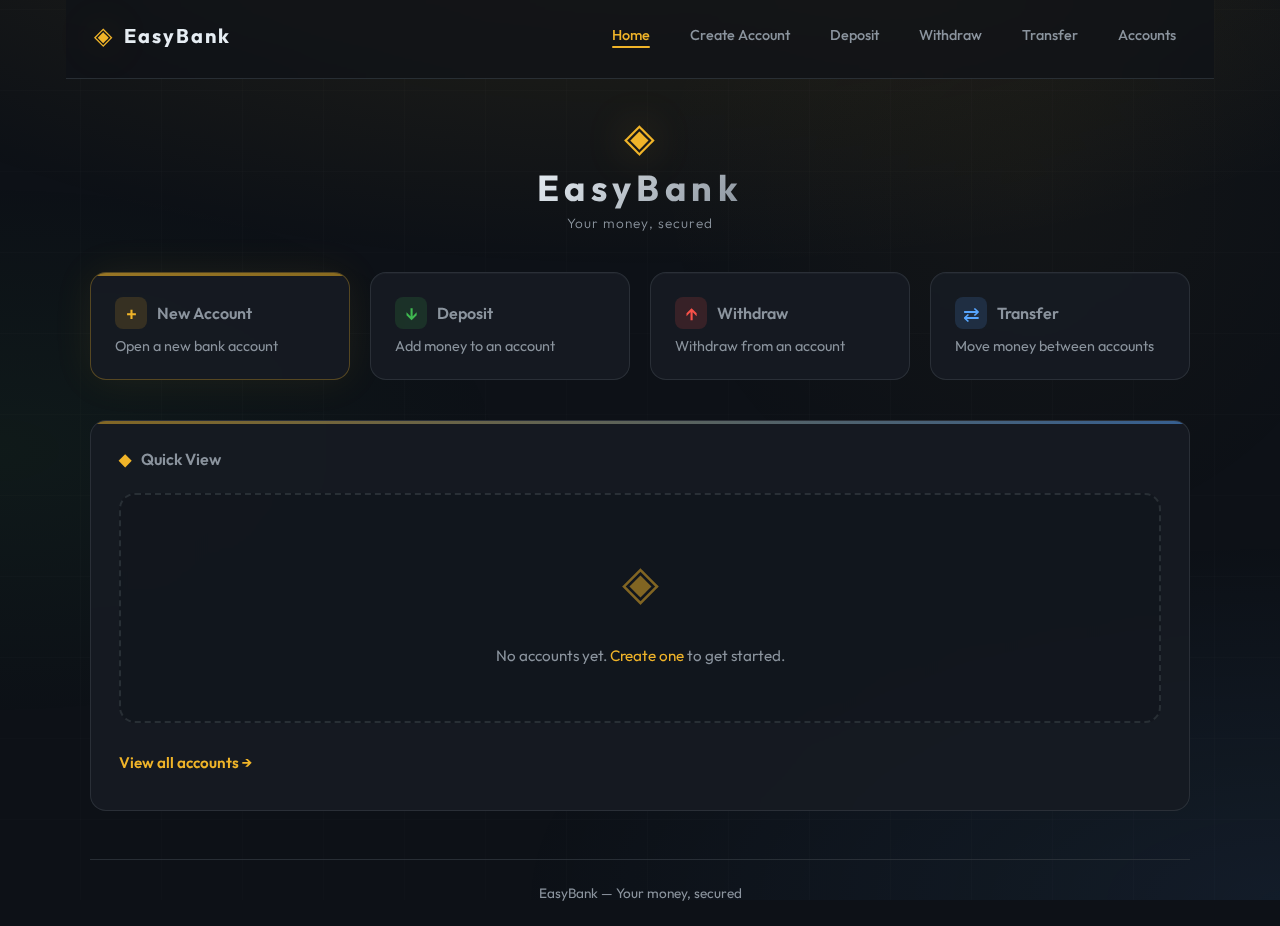
<file: index.html>
<!DOCTYPE html>
<html lang="en">
<head>
    <meta charset="UTF-8">
    <meta name="viewport" content="width=device-width, initial-scale=1.0">
    <title>EasyBank — Online Bank</title>
    <link rel="preconnect" href="https://fonts.googleapis.com">
    <link rel="preconnect" href="https://fonts.gstatic.com" crossorigin>
    <link href="https://fonts.googleapis.com/css2?family=Outfit:wght@300;400;500;600;700&family=JetBrains+Mono:wght@400;500&display=swap" rel="stylesheet">
    <link rel="stylesheet" href="style.css">
</head>
<body>

<div class="app-bg"></div>

<main class="app">
    <nav class="nav">
        <a href="index.html" class="logo-link">
            <span class="logo-icon">◈</span>
            <span class="logo-text">EasyBank</span>
        </a>
        <div class="nav-links">
            <a href="index.html" class="nav-link active">Home</a>
            <a href="create.html" class="nav-link">Create Account</a>
            <a href="deposit.html" class="nav-link">Deposit</a>
            <a href="withdraw.html" class="nav-link">Withdraw</a>
            <a href="transfer.html" class="nav-link">Transfer</a>
            <a href="accounts.html" class="nav-link">Accounts</a>
        </div>
    </nav>

    <header class="header">
        <div class="logo">
            <span class="logo-icon">◈</span>
            <h1>EasyBank</h1>
            <span class="tagline">Your money, secured</span>
        </div>
    </header>

    <div class="actions-grid home-grid">
        <a href="create.html" class="card card-accent card-link">
            <h2><span class="icon">+</span> New Account</h2>
            <p class="card-desc">Open a new bank account</p>
        </a>
        <a href="deposit.html" class="card card-link">
            <h2><span class="icon">↓</span> Deposit</h2>
            <p class="card-desc">Add money to an account</p>
        </a>
        <a href="withdraw.html" class="card card-link">
            <h2><span class="icon">↑</span> Withdraw</h2>
            <p class="card-desc">Withdraw from an account</p>
        </a>
        <a href="transfer.html" class="card card-link">
            <h2><span class="icon">⇄</span> Transfer</h2>
            <p class="card-desc">Move money between accounts</p>
        </a>
    </div>

    <section class="accounts-section home-accounts">
        <h2 class="accounts-title"><span class="icon">◆</span> Quick View</h2>
        <div id="accounts" class="accounts-grid"></div>
        <p id="empty-state" class="empty-state"><span class="empty-icon">◈</span><br>No accounts yet. <a href="create.html">Create one</a> to get started.</p>
        <a href="accounts.html" class="view-all-link">View all accounts →</a>
    </section>

    <div id="msg" class="toast"></div>

    <footer class="footer">EasyBank — Your money, secured</footer>
</main>

<script src="script.js"></script>
<script>
    if (document.getElementById('accounts')) displayAccounts();
</script>
</body>
</html>
</file>
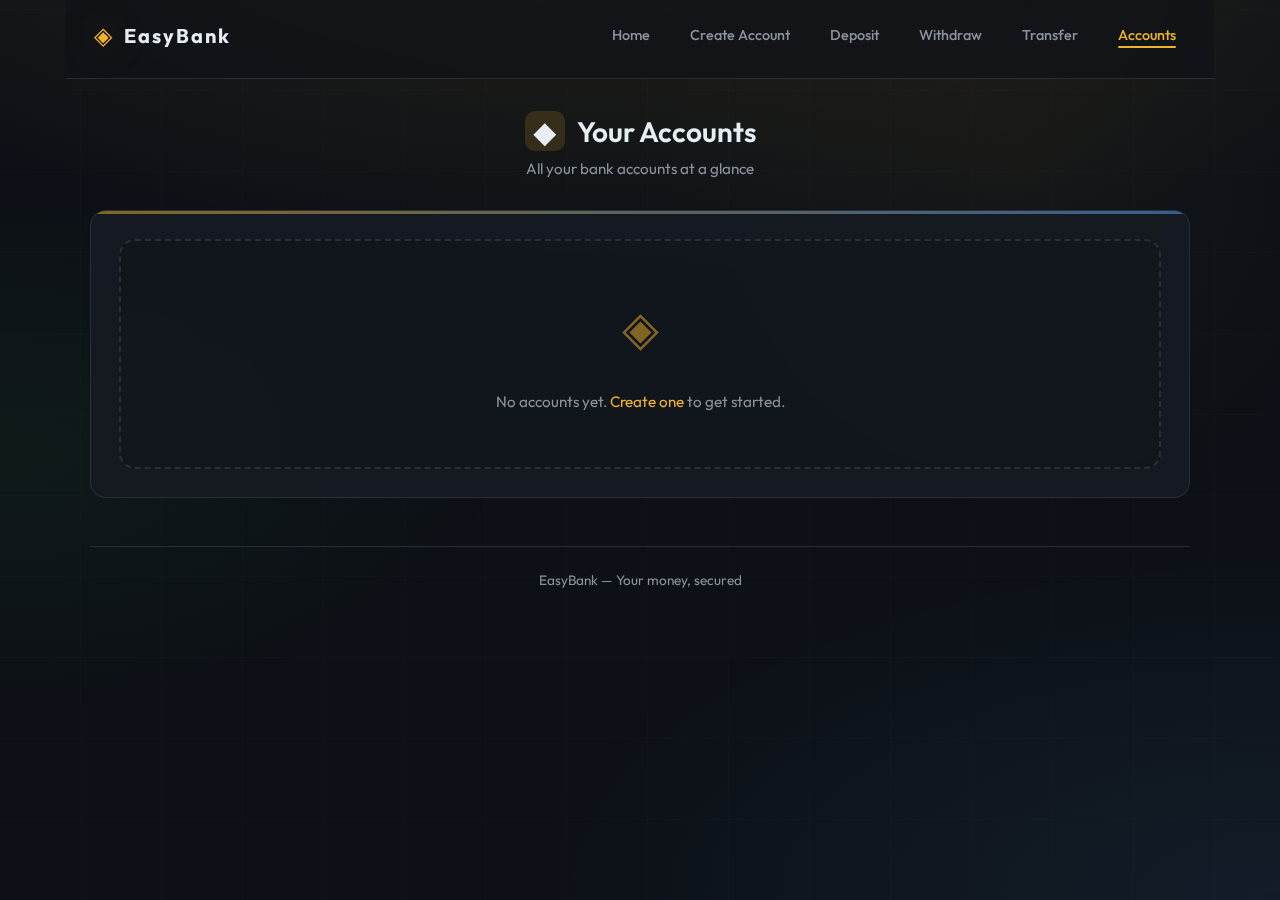
<file: accounts.html>
<!DOCTYPE html>
<html lang="en">
<head>
    <meta charset="UTF-8">
    <meta name="viewport" content="width=device-width, initial-scale=1.0">
    <title>Accounts — EasyBank</title>
    <link rel="preconnect" href="https://fonts.googleapis.com">
    <link rel="preconnect" href="https://fonts.gstatic.com" crossorigin>
    <link href="https://fonts.googleapis.com/css2?family=Outfit:wght@300;400;500;600;700&family=JetBrains+Mono:wght@400;500&display=swap" rel="stylesheet">
    <link rel="stylesheet" href="style.css">
</head>
<body>

<div class="app-bg"></div>

<main class="app">
    <nav class="nav">
        <a href="index.html" class="logo-link">
            <span class="logo-icon">◈</span>
            <span class="logo-text">EasyBank</span>
        </a>
        <div class="nav-links">
            <a href="index.html" class="nav-link">Home</a>
            <a href="create.html" class="nav-link">Create Account</a>
            <a href="deposit.html" class="nav-link">Deposit</a>
            <a href="withdraw.html" class="nav-link">Withdraw</a>
            <a href="transfer.html" class="nav-link">Transfer</a>
            <a href="accounts.html" class="nav-link active">Accounts</a>
        </div>
    </nav>

    <div class="page-content">
        <header class="page-header">
            <h1><span class="icon">◆</span> Your Accounts</h1>
            <p class="page-desc">All your bank accounts at a glance</p>
        </header>

        <section class="accounts-section">
            <div id="accounts" class="accounts-grid"></div>
            <p id="empty-state" class="empty-state"><span class="empty-icon">◈</span><br>No accounts yet. <a href="create.html">Create one</a> to get started.</p>
        </section>
    </div>

    <div id="msg" class="toast"></div>

    <footer class="footer">EasyBank — Your money, secured</footer>
</main>

<script src="script.js"></script>
<script>
    displayAccounts();
</script>
</body>
</html>
</file>
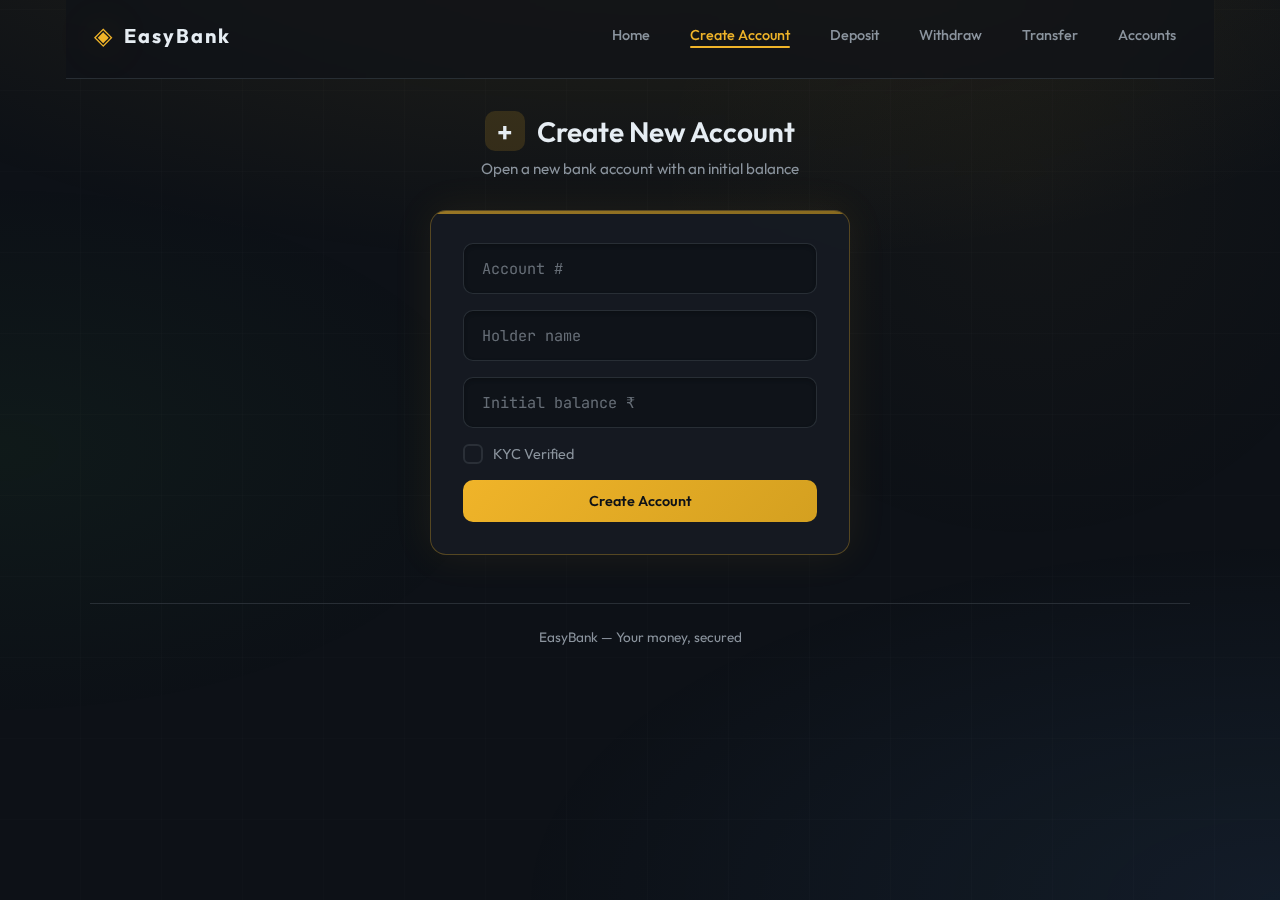
<file: create.html>
<!DOCTYPE html>
<html lang="en">
<head>
    <meta charset="UTF-8">
    <meta name="viewport" content="width=device-width, initial-scale=1.0">
    <title>Create Account — EasyBank</title>
    <link rel="preconnect" href="https://fonts.googleapis.com">
    <link rel="preconnect" href="https://fonts.gstatic.com" crossorigin>
    <link href="https://fonts.googleapis.com/css2?family=Outfit:wght@300;400;500;600;700&family=JetBrains+Mono:wght@400;500&display=swap" rel="stylesheet">
    <link rel="stylesheet" href="style.css">
</head>
<body>

<div class="app-bg"></div>

<main class="app">
    <nav class="nav">
        <a href="index.html" class="logo-link">
            <span class="logo-icon">◈</span>
            <span class="logo-text">EasyBank</span>
        </a>
        <div class="nav-links">
            <a href="index.html" class="nav-link">Home</a>
            <a href="create.html" class="nav-link active">Create Account</a>
            <a href="deposit.html" class="nav-link">Deposit</a>
            <a href="withdraw.html" class="nav-link">Withdraw</a>
            <a href="transfer.html" class="nav-link">Transfer</a>
            <a href="accounts.html" class="nav-link">Accounts</a>
        </div>
    </nav>

    <div class="page-content">
        <header class="page-header">
            <h1><span class="icon">+</span> Create New Account</h1>
            <p class="page-desc">Open a new bank account with an initial balance</p>
        </header>

        <section class="card card-accent form-card">
            <div class="form-group">
                <input type="number" id="accNo" placeholder="Account #">
                <input type="text" id="name" placeholder="Holder name">
                <input type="number" id="balance" placeholder="Initial balance ₹">
                <label class="checkbox-wrap">
                    <input type="checkbox" id="kyc">
                    <span class="checkmark"></span>
                    KYC Verified
                </label>
                <button class="btn btn-primary" onclick="createAccount()">Create Account</button>
            </div>
        </section>
    </div>

    <div id="msg" class="toast"></div>

    <footer class="footer">EasyBank — Your money, secured</footer>
</main>

<script src="script.js"></script>
</body>
</html>
</file>
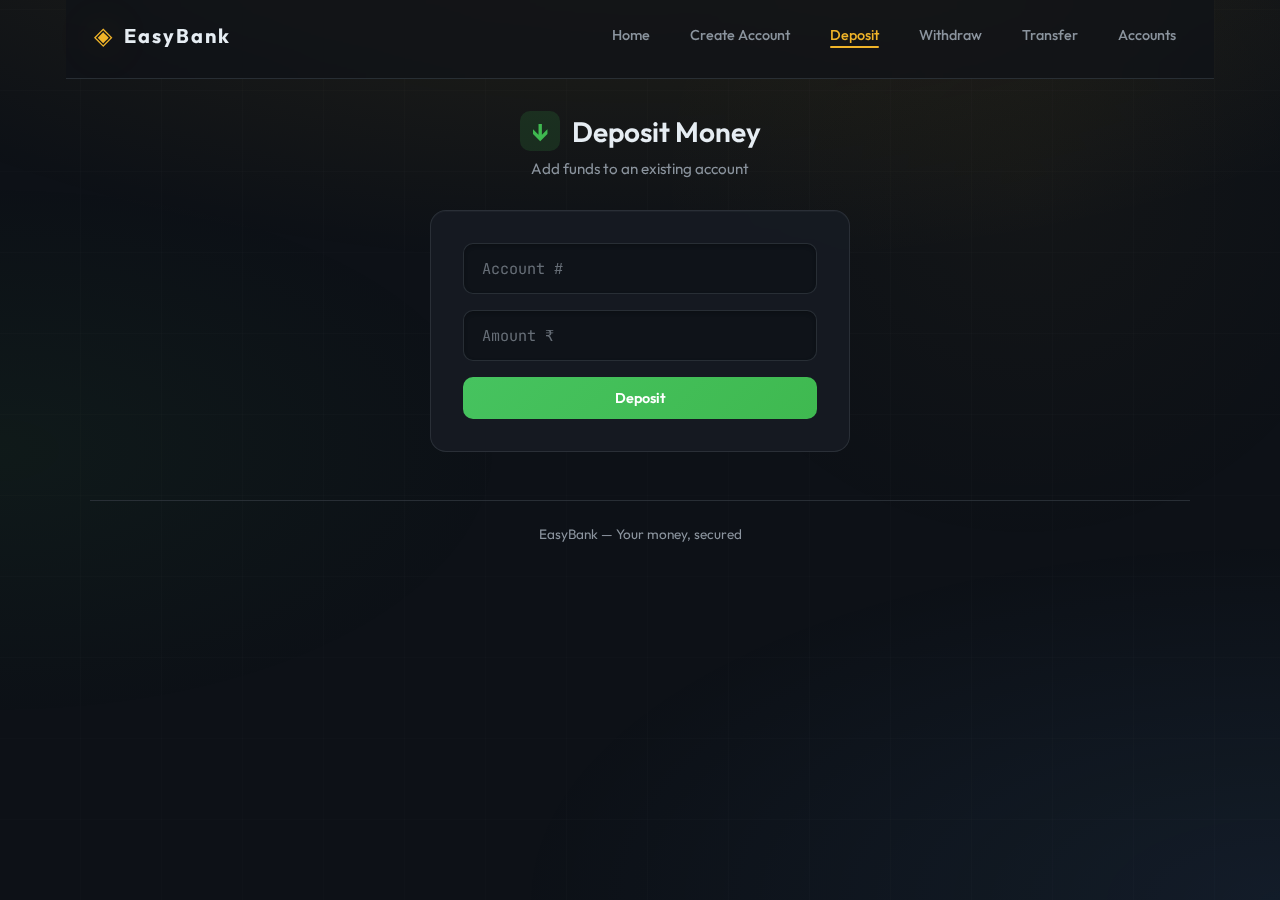
<file: deposit.html>
<!DOCTYPE html>
<html lang="en">
<head>
    <meta charset="UTF-8">
    <meta name="viewport" content="width=device-width, initial-scale=1.0">
    <title>Deposit — EasyBank</title>
    <link rel="preconnect" href="https://fonts.googleapis.com">
    <link rel="preconnect" href="https://fonts.gstatic.com" crossorigin>
    <link href="https://fonts.googleapis.com/css2?family=Outfit:wght@300;400;500;600;700&family=JetBrains+Mono:wght@400;500&display=swap" rel="stylesheet">
    <link rel="stylesheet" href="style.css">
</head>
<body>

<div class="app-bg"></div>

<main class="app">
    <nav class="nav">
        <a href="index.html" class="logo-link">
            <span class="logo-icon">◈</span>
            <span class="logo-text">EasyBank</span>
        </a>
        <div class="nav-links">
            <a href="index.html" class="nav-link">Home</a>
            <a href="create.html" class="nav-link">Create Account</a>
            <a href="deposit.html" class="nav-link active">Deposit</a>
            <a href="withdraw.html" class="nav-link">Withdraw</a>
            <a href="transfer.html" class="nav-link">Transfer</a>
            <a href="accounts.html" class="nav-link">Accounts</a>
        </div>
    </nav>

    <div class="page-content">
        <header class="page-header">
            <h1><span class="icon icon-deposit">↓</span> Deposit Money</h1>
            <p class="page-desc">Add funds to an existing account</p>
        </header>

        <section class="card form-card">
            <div class="form-group">
                <input type="number" id="depAcc" placeholder="Account #">
                <input type="number" id="depAmt" placeholder="Amount ₹">
                <button class="btn btn-deposit" onclick="deposit()">Deposit</button>
            </div>
        </section>
    </div>

    <div id="msg" class="toast"></div>

    <footer class="footer">EasyBank — Your money, secured</footer>
</main>

<script src="script.js"></script>
</body>
</html>
</file>
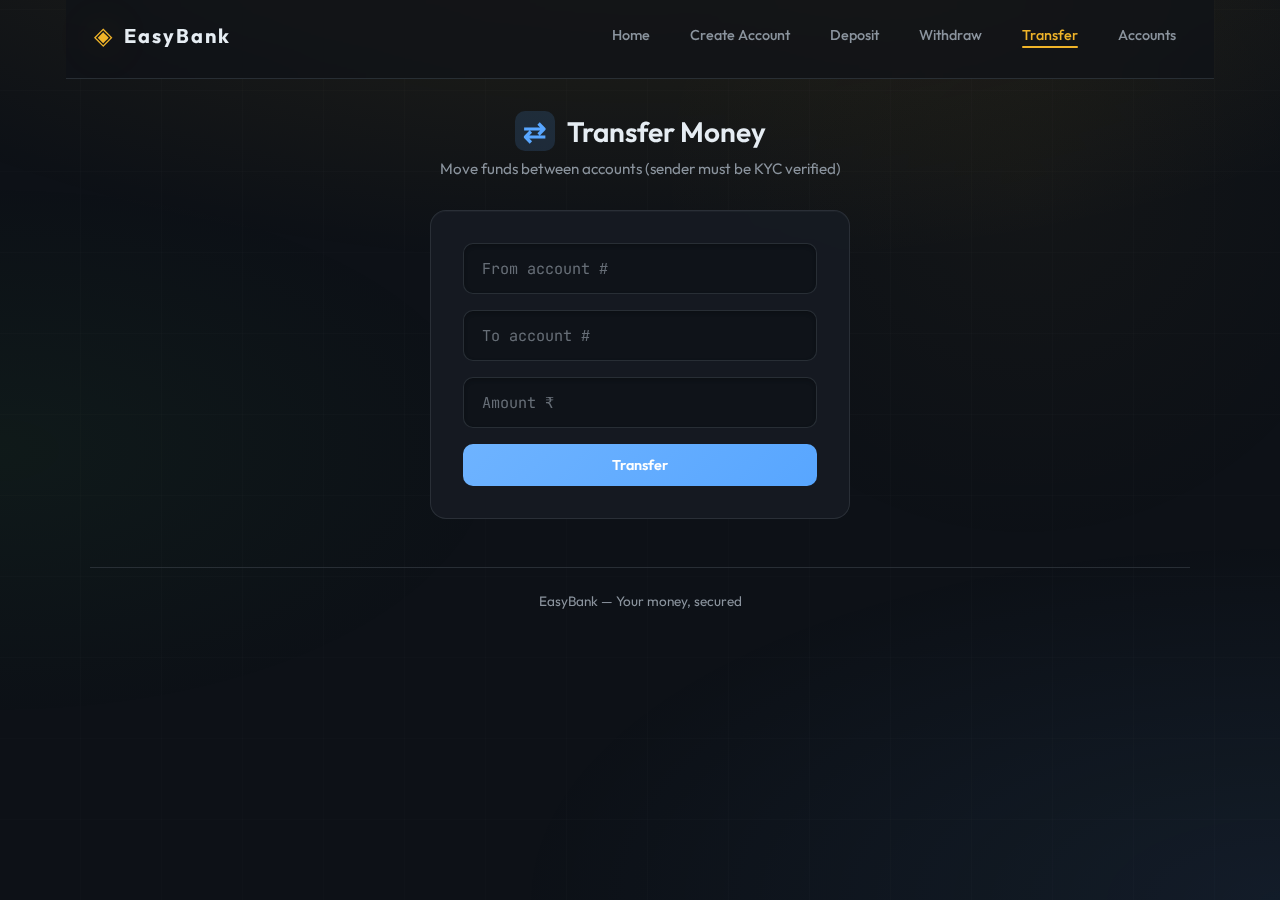
<file: transfer.html>
<!DOCTYPE html>
<html lang="en">
<head>
    <meta charset="UTF-8">
    <meta name="viewport" content="width=device-width, initial-scale=1.0">
    <title>Transfer — EasyBank</title>
    <link rel="preconnect" href="https://fonts.googleapis.com">
    <link rel="preconnect" href="https://fonts.gstatic.com" crossorigin>
    <link href="https://fonts.googleapis.com/css2?family=Outfit:wght@300;400;500;600;700&family=JetBrains+Mono:wght@400;500&display=swap" rel="stylesheet">
    <link rel="stylesheet" href="style.css">
</head>
<body>

<div class="app-bg"></div>

<main class="app">
    <nav class="nav">
        <a href="index.html" class="logo-link">
            <span class="logo-icon">◈</span>
            <span class="logo-text">EasyBank</span>
        </a>
        <div class="nav-links">
            <a href="index.html" class="nav-link">Home</a>
            <a href="create.html" class="nav-link">Create Account</a>
            <a href="deposit.html" class="nav-link">Deposit</a>
            <a href="withdraw.html" class="nav-link">Withdraw</a>
            <a href="transfer.html" class="nav-link active">Transfer</a>
            <a href="accounts.html" class="nav-link">Accounts</a>
        </div>
    </nav>

    <div class="page-content">
        <header class="page-header">
            <h1><span class="icon icon-transfer">⇄</span> Transfer Money</h1>
            <p class="page-desc">Move funds between accounts (sender must be KYC verified)</p>
        </header>

        <section class="card form-card">
            <div class="form-group">
                <input type="number" id="sendAcc" placeholder="From account #">
                <input type="number" id="recvAcc" placeholder="To account #">
                <input type="number" id="transAmt" placeholder="Amount ₹">
                <button class="btn btn-transfer" onclick="transfer()">Transfer</button>
            </div>
        </section>
    </div>

    <div id="msg" class="toast"></div>

    <footer class="footer">EasyBank — Your money, secured</footer>
</main>

<script src="script.js"></script>
</body>
</html>
</file>
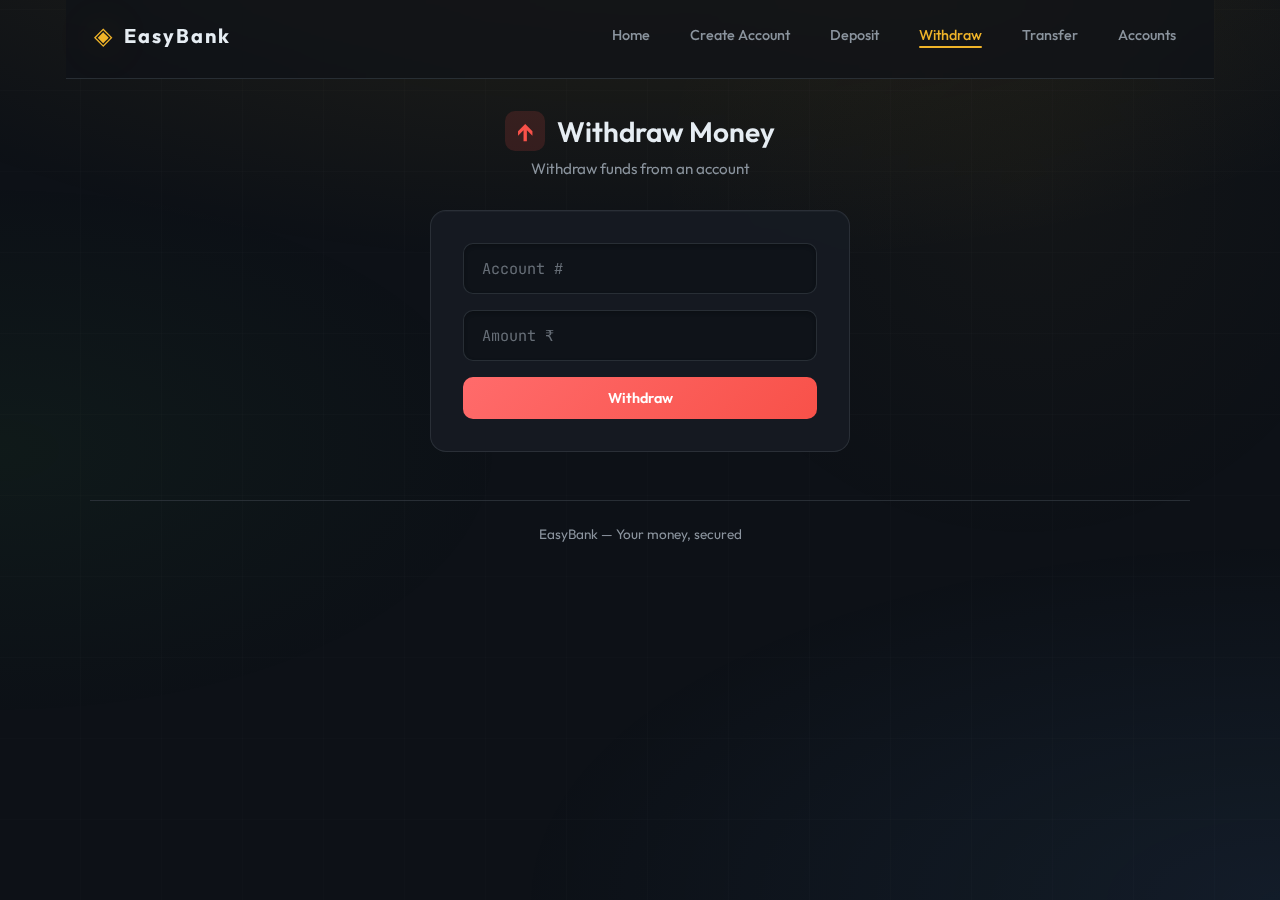
<file: withdraw.html>
<!DOCTYPE html>
<html lang="en">
<head>
    <meta charset="UTF-8">
    <meta name="viewport" content="width=device-width, initial-scale=1.0">
    <title>Withdraw — EasyBank</title>
    <link rel="preconnect" href="https://fonts.googleapis.com">
    <link rel="preconnect" href="https://fonts.gstatic.com" crossorigin>
    <link href="https://fonts.googleapis.com/css2?family=Outfit:wght@300;400;500;600;700&family=JetBrains+Mono:wght@400;500&display=swap" rel="stylesheet">
    <link rel="stylesheet" href="style.css">
</head>
<body>

<div class="app-bg"></div>

<main class="app">
    <nav class="nav">
        <a href="index.html" class="logo-link">
            <span class="logo-icon">◈</span>
            <span class="logo-text">EasyBank</span>
        </a>
        <div class="nav-links">
            <a href="index.html" class="nav-link">Home</a>
            <a href="create.html" class="nav-link">Create Account</a>
            <a href="deposit.html" class="nav-link">Deposit</a>
            <a href="withdraw.html" class="nav-link active">Withdraw</a>
            <a href="transfer.html" class="nav-link">Transfer</a>
            <a href="accounts.html" class="nav-link">Accounts</a>
        </div>
    </nav>

    <div class="page-content">
        <header class="page-header">
            <h1><span class="icon icon-withdraw">↑</span> Withdraw Money</h1>
            <p class="page-desc">Withdraw funds from an account</p>
        </header>

        <section class="card form-card">
            <div class="form-group">
                <input type="number" id="withAcc" placeholder="Account #">
                <input type="number" id="withAmt" placeholder="Amount ₹">
                <button class="btn btn-withdraw" onclick="withdraw()">Withdraw</button>
            </div>
        </section>
    </div>

    <div id="msg" class="toast"></div>

    <footer class="footer">EasyBank — Your money, secured</footer>
</main>

<script src="script.js"></script>
</body>
</html>
</file>
<file: style.css>
:root {
    --bg-dark: #0d1117;
    --bg-card: rgba(22, 27, 34, 0.9);
    --bg-card-hover: rgba(33, 38, 45, 0.95);
    --border: rgba(48, 54, 61, 0.8);
    --border-light: rgba(48, 54, 61, 0.5);
    --text: #e6edf3;
    --text-muted: #8b949e;
    --accent: #f0b429;
    --accent-dim: #d4a020;
    --deposit: #3fb950;
    --withdraw: #f85149;
    --transfer: #58a6ff;
    --kyc-badge: #238636;
    --shadow: 0 8px 32px rgba(0, 0, 0, 0.4);
    --shadow-lg: 0 16px 48px rgba(0, 0, 0, 0.5);
    --glow: 0 0 40px rgba(240, 180, 41, 0.08);
    --radius: 16px;
    --radius-sm: 10px;
}

/* Selection & scrollbar */
::selection {
    background: rgba(240, 180, 41, 0.3);
    color: var(--text);
}

::-webkit-scrollbar {
    width: 10px;
    height: 10px;
}

::-webkit-scrollbar-track {
    background: var(--bg-dark);
}

::-webkit-scrollbar-thumb {
    background: var(--border);
    border-radius: 5px;
}

::-webkit-scrollbar-thumb:hover {
    background: var(--text-muted);
}

* {
    box-sizing: border-box;
}

body {
    font-family: 'Outfit', sans-serif;
    background: var(--bg-dark);
    color: var(--text);
    min-height: 100vh;
    margin: 0;
    padding: 24px;
    position: relative;
    overflow-x: hidden;
    animation: page-load 0.5s ease-out;
}

@keyframes page-load {
    from { opacity: 0; }
    to { opacity: 1; }
}

.app-bg {
    position: fixed;
    inset: 0;
    background: 
        radial-gradient(ellipse 100% 60% at 50% -30%, rgba(240, 180, 41, 0.08), transparent 50%),
        radial-gradient(ellipse 80% 50% at 50% -20%, rgba(240, 180, 41, 0.12), transparent),
        radial-gradient(ellipse 60% 40% at 100% 100%, rgba(88, 166, 255, 0.08), transparent),
        radial-gradient(ellipse 40% 30% at 0% 50%, rgba(63, 185, 80, 0.05), transparent),
        radial-gradient(circle at 80% 20%, rgba(240, 180, 41, 0.03), transparent 30%),
        repeating-linear-gradient(
            90deg,
            transparent,
            transparent 80px,
            rgba(255, 255, 255, 0.012) 80px,
            rgba(255, 255, 255, 0.012) 81px
        ),
        repeating-linear-gradient(
            0deg,
            transparent,
            transparent 80px,
            rgba(255, 255, 255, 0.012) 80px,
            rgba(255, 255, 255, 0.012) 81px
        );
    pointer-events: none;
    z-index: 0;
}

.app {
    max-width: 1100px;
    margin: 0 auto;
    position: relative;
    z-index: 1;
}

/* Navigation */
.nav {
    display: flex;
    align-items: center;
    justify-content: space-between;
    padding: 16px 20px 24px 20px;
    margin: -24px -24px 24px -24px;
    margin-bottom: 32px;
    background: rgba(13, 17, 23, 0.6);
    backdrop-filter: blur(16px);
    border-bottom: 1px solid var(--border);
    flex-wrap: wrap;
    gap: 16px;
}

.logo-link {
    display: flex;
    align-items: center;
    gap: 12px;
    text-decoration: none;
    color: var(--text);
    padding: 4px 8px;
    border-radius: var(--radius-sm);
    transition: transform 0.2s ease, background 0.2s ease;
}

.logo-link:hover {
    background: rgba(255, 255, 255, 0.04);
}

.logo-link .logo-icon {
    font-size: 1.5rem;
    color: var(--accent);
    transition: transform 0.3s ease;
}

.logo-link:hover .logo-icon {
    transform: scale(1.1) rotate(90deg);
}

.logo-text {
    font-size: 1.25rem;
    font-weight: 700;
    letter-spacing: 0.1em;
}

.nav-links {
    display: flex;
    gap: 4px;
    flex-wrap: wrap;
}

.nav-link {
    padding: 10px 18px;
    border-radius: var(--radius-sm);
    text-decoration: none;
    color: var(--text-muted);
    font-size: 0.9rem;
    font-weight: 500;
    position: relative;
    transition: color 0.25s ease;
}

.nav-link::after {
    content: '';
    position: absolute;
    bottom: 6px;
    left: 18px;
    right: 18px;
    height: 2px;
    background: var(--accent);
    border-radius: 1px;
    transform: scaleX(0);
    transition: transform 0.25s ease;
}

.nav-link:hover {
    color: var(--text);
}

.nav-link:hover::after {
    transform: scaleX(0.5);
}

.nav-link.active {
    color: var(--accent);
}

.nav-link.active::after {
    transform: scaleX(1);
}

/* Page content (feature pages) */
.page-content {
    animation: card-enter 0.5s cubic-bezier(0.34, 1.56, 0.64, 1) backwards;
}

.page-header {
    text-align: center;
    margin-bottom: 32px;
}

.page-header h1 {
    font-size: 1.75rem;
    font-weight: 600;
    margin: 0 0 8px 0;
    display: flex;
    align-items: center;
    justify-content: center;
    gap: 12px;
}

.page-header h1 .icon {
    width: 40px;
    height: 40px;
    display: inline-flex;
    align-items: center;
    justify-content: center;
    background: rgba(240, 180, 41, 0.15);
    border-radius: 10px;
}

.icon-deposit { background: rgba(63, 185, 80, 0.15) !important; color: var(--deposit) !important; }
.icon-withdraw { background: rgba(248, 81, 73, 0.15) !important; color: var(--withdraw) !important; }
.icon-transfer { background: rgba(88, 166, 255, 0.15) !important; color: var(--transfer) !important; }

.page-desc {
    color: var(--text-muted);
    font-size: 0.95rem;
    margin: 0;
}

.form-card {
    max-width: 420px;
    margin: 0 auto;
    padding: 32px !important;
    box-shadow: var(--shadow), inset 0 1px 0 rgba(255, 255, 255, 0.03);
}

.form-card .form-group {
    gap: 16px;
}

/* Home page card links */
.card-link {
    text-decoration: none;
    color: inherit;
    display: block;
    position: relative;
}

.card-link::after {
    content: '→';
    position: absolute;
    bottom: 24px;
    right: 24px;
    font-size: 1.25rem;
    color: var(--accent);
    opacity: 0;
    transform: translateX(-8px);
    transition: opacity 0.25s ease, transform 0.25s ease;
}

.card-link:hover::after {
    opacity: 1;
    transform: translateX(0);
}

.card-desc {
    color: var(--text-muted);
    font-size: 0.9rem;
    margin: 0;
    transition: color 0.25s ease;
}

.card-link:hover .card-desc {
    color: var(--text);
}

.home-grid .card h2 {
    margin-bottom: 8px;
}

.view-all-link {
    display: inline-flex;
    align-items: center;
    gap: 8px;
    margin-top: 20px;
    padding: 10px 0;
    color: var(--accent);
    text-decoration: none;
    font-weight: 600;
    font-size: 0.95rem;
    transition: gap 0.25s ease, opacity 0.25s ease;
}

.view-all-link:hover {
    gap: 12px;
    opacity: 1;
}

.empty-state a {
    color: var(--accent);
    text-decoration: none;
}

.empty-state a:hover {
    text-decoration: underline;
}

/* Header */
.header {
    text-align: center;
    margin-bottom: 40px;
}

.logo {
    display: inline-flex;
    flex-direction: column;
    align-items: center;
    gap: 4px;
}

.logo-icon {
    font-size: 2.5rem;
    color: var(--accent);
    filter: drop-shadow(0 0 20px rgba(240, 180, 41, 0.3));
    animation: logo-pulse 3s ease-in-out infinite;
}

@keyframes logo-pulse {
    0%, 100% { opacity: 1; filter: drop-shadow(0 0 20px rgba(240, 180, 41, 0.3)); }
    50% { opacity: 0.9; filter: drop-shadow(0 0 28px rgba(240, 180, 41, 0.45)); }
}

.logo h1 {
    font-size: 2.25rem;
    font-weight: 700;
    letter-spacing: 0.15em;
    margin: 0;
    background: linear-gradient(135deg, var(--text) 0%, var(--text-muted) 100%);
    -webkit-background-clip: text;
    -webkit-text-fill-color: transparent;
    background-clip: text;
}

.tagline {
    font-size: 0.85rem;
    color: var(--text-muted);
    font-weight: 300;
    letter-spacing: 0.08em;
}

/* Cards */
.actions-grid {
    display: grid;
    grid-template-columns: repeat(auto-fit, minmax(260px, 1fr));
    gap: 20px;
    margin-bottom: 40px;
}

.card {
    background: var(--bg-card);
    border: 1px solid var(--border);
    border-radius: var(--radius);
    padding: 24px;
    backdrop-filter: blur(16px);
    transition: transform 0.25s cubic-bezier(0.34, 1.56, 0.64, 1), box-shadow 0.25s ease, border-color 0.25s ease;
    position: relative;
    overflow: hidden;
    animation: card-enter 0.6s cubic-bezier(0.34, 1.56, 0.64, 1) backwards;
    box-shadow: inset 0 1px 0 rgba(255, 255, 255, 0.03);
}

.card::before {
    content: '';
    position: absolute;
    top: 0;
    left: 0;
    right: 0;
    height: 3px;
    background: linear-gradient(90deg, var(--accent), transparent);
    opacity: 0;
    transition: opacity 0.3s ease;
}

.card::after {
    content: '';
    position: absolute;
    top: -50%;
    left: -50%;
    width: 200%;
    height: 200%;
    background: linear-gradient(
        105deg,
        transparent 40%,
        rgba(255, 255, 255, 0.02) 50%,
        transparent 60%
    );
    opacity: 0;
    transition: opacity 0.4s ease;
}

.card:hover::after {
    opacity: 1;
    animation: card-shine 0.6s ease;
}

@keyframes card-shine {
    from { transform: translateX(-100%) rotate(45deg); }
    to { transform: translateX(100%) rotate(45deg); }
}

.card:nth-child(1) { animation-delay: 0.05s; }
.card:nth-child(2) { animation-delay: 0.1s; }
.card:nth-child(3) { animation-delay: 0.15s; }
.card:nth-child(4) { animation-delay: 0.2s; }

@keyframes card-enter {
    from {
        opacity: 0;
        transform: translateY(24px) scale(0.96);
    }
    to {
        opacity: 1;
        transform: translateY(0) scale(1);
    }
}

.card:hover {
    transform: translateY(-4px) scale(1.01);
    box-shadow: var(--shadow), 0 0 0 1px rgba(255, 255, 255, 0.04), inset 0 1px 0 rgba(255, 255, 255, 0.05);
    border-color: rgba(48, 54, 61, 1);
}

.card:hover::before {
    opacity: 1;
}

.card-accent {
    border-color: rgba(240, 180, 41, 0.3);
    box-shadow: var(--glow);
}

.card-accent::before {
    background: linear-gradient(90deg, var(--accent), var(--accent-dim));
    opacity: 0.6;
}

.card-accent:hover {
    border-color: rgba(240, 180, 41, 0.5);
}

.card h2 {
    font-size: 1rem;
    font-weight: 600;
    margin: 0 0 20px 0;
    display: flex;
    align-items: center;
    gap: 10px;
    color: var(--text-muted);
}

.card h2 .icon {
    font-size: 1.25rem;
    width: 32px;
    height: 32px;
    display: inline-flex;
    align-items: center;
    justify-content: center;
    background: rgba(240, 180, 41, 0.15);
    border-radius: 8px;
    color: var(--accent);
    font-weight: 500;
}

.actions-grid .card:nth-child(2) h2 .icon { background: rgba(63, 185, 80, 0.15); color: var(--deposit); }
.actions-grid .card:nth-child(3) h2 .icon { background: rgba(248, 81, 73, 0.15); color: var(--withdraw); }
.actions-grid .card:nth-child(4) h2 .icon { background: rgba(88, 166, 255, 0.15); color: var(--transfer); }

/* Form */
.form-group {
    display: flex;
    flex-direction: column;
    gap: 12px;
}

input[type="number"],
input[type="text"] {
    font-family: 'JetBrains Mono', monospace;
    font-size: 0.95rem;
    padding: 14px 18px;
    background: rgba(13, 17, 23, 0.7);
    border: 1px solid var(--border);
    border-radius: var(--radius-sm);
    color: var(--text);
    transition: border-color 0.25s ease, box-shadow 0.25s ease, background 0.25s ease, transform 0.2s ease;
    box-shadow: inset 0 2px 4px rgba(0, 0, 0, 0.2);
}

input:hover {
    background: rgba(13, 17, 23, 0.85);
    border-color: var(--border-light);
}

input::placeholder {
    color: var(--text-muted);
    opacity: 0.7;
}

input:focus {
    outline: none;
    border-color: var(--accent);
    box-shadow: 0 0 0 3px rgba(240, 180, 41, 0.2), inset 0 2px 4px rgba(0, 0, 0, 0.2);
}

/* Checkbox */
.checkbox-wrap {
    display: flex;
    align-items: center;
    gap: 10px;
    cursor: pointer;
    font-size: 0.9rem;
    color: var(--text-muted);
}

.checkbox-wrap input {
    display: none;
}

.checkmark {
    width: 20px;
    height: 20px;
    border: 2px solid var(--border);
    border-radius: 6px;
    display: flex;
    align-items: center;
    justify-content: center;
    transition: all 0.2s ease;
}

.checkbox-wrap input:checked + .checkmark {
    background: var(--kyc-badge);
    border-color: var(--kyc-badge);
}

.checkbox-wrap input:checked + .checkmark::after {
    content: '✓';
    color: white;
    font-size: 12px;
}

.checkbox-wrap:hover .checkmark {
    border-color: var(--text-muted);
}

/* Buttons */
.btn {
    font-family: 'Outfit', sans-serif;
    font-weight: 600;
    font-size: 0.9rem;
    padding: 12px 20px;
    border: none;
    border-radius: 10px;
    cursor: pointer;
    transition: transform 0.2s cubic-bezier(0.34, 1.56, 0.64, 1), box-shadow 0.2s ease, filter 0.2s ease;
    position: relative;
    overflow: hidden;
}

.btn::after {
    content: '';
    position: absolute;
    inset: 0;
    background: linear-gradient(180deg, rgba(255,255,255,0.15) 0%, transparent 50%);
    opacity: 0;
    transition: opacity 0.2s ease;
}

.btn:hover {
    transform: translateY(-2px) scale(1.02);
}

.btn:hover::after {
    opacity: 1;
}

.btn:active {
    transform: translateY(0) scale(0.98);
}

.btn-primary {
    background: linear-gradient(135deg, var(--accent) 0%, var(--accent-dim) 100%);
    color: var(--bg-dark);
}

.btn-primary:hover {
    box-shadow: 0 6px 24px rgba(240, 180, 41, 0.4);
}

.btn-deposit {
    background: linear-gradient(135deg, #46c35f 0%, var(--deposit) 100%);
    color: white;
}

.btn-deposit:hover {
    filter: brightness(1.08);
    box-shadow: 0 4px 16px rgba(63, 185, 80, 0.35);
}

.btn-withdraw {
    background: linear-gradient(135deg, #ff6b6b 0%, var(--withdraw) 100%);
    color: white;
}

.btn-withdraw:hover {
    filter: brightness(1.08);
    box-shadow: 0 4px 16px rgba(248, 81, 73, 0.35);
}

.btn-transfer {
    background: linear-gradient(135deg, #6eb3ff 0%, var(--transfer) 100%);
    color: white;
}

.btn-transfer:hover {
    filter: brightness(1.08);
    box-shadow: 0 4px 16px rgba(88, 166, 255, 0.35);
}

/* Accounts Section */
.accounts-section {
    background: var(--bg-card);
    border: 1px solid var(--border);
    border-radius: 16px;
    padding: 28px;
    backdrop-filter: blur(12px);
    position: relative;
    overflow: hidden;
    animation: card-enter 0.6s cubic-bezier(0.34, 1.56, 0.64, 1) 0.25s backwards;
}

.accounts-section::before {
    content: '';
    position: absolute;
    top: 0;
    left: 0;
    right: 0;
    height: 3px;
    background: linear-gradient(90deg, var(--accent), var(--transfer));
    opacity: 0.5;
}

.accounts-title {
    font-size: 1rem;
    font-weight: 600;
    color: var(--text-muted);
    margin: 0 0 24px 0;
    display: flex;
    align-items: center;
    gap: 10px;
}

.accounts-title .icon {
    color: var(--accent);
}

.accounts-grid {
    display: grid;
    grid-template-columns: repeat(auto-fill, minmax(280px, 1fr));
    gap: 16px;
}

.account-card {
    background: linear-gradient(135deg, rgba(13, 17, 23, 0.8) 0%, rgba(22, 27, 34, 0.6) 100%);
    border: 1px solid var(--border);
    border-radius: var(--radius-sm);
    padding: 22px;
    transition: transform 0.25s cubic-bezier(0.34, 1.56, 0.64, 1), border-color 0.25s ease, box-shadow 0.25s ease;
    position: relative;
    overflow: hidden;
    animation: account-pop 0.4s cubic-bezier(0.34, 1.56, 0.64, 1) backwards;
    box-shadow: inset 0 1px 0 rgba(255, 255, 255, 0.02);
}

.account-card:nth-child(1) { animation-delay: 0.02s; }
.account-card:nth-child(2) { animation-delay: 0.05s; }
.account-card:nth-child(3) { animation-delay: 0.08s; }
.account-card:nth-child(4) { animation-delay: 0.11s; }
.account-card:nth-child(5) { animation-delay: 0.14s; }
.account-card:nth-child(6) { animation-delay: 0.17s; }

@keyframes account-pop {
    from {
        opacity: 0;
        transform: scale(0.9) translateY(10px);
    }
    to {
        opacity: 1;
        transform: scale(1) translateY(0);
    }
}

.account-card::before {
    content: '';
    position: absolute;
    left: 0;
    top: 0;
    bottom: 0;
    width: 4px;
    background: linear-gradient(180deg, var(--accent), var(--accent-dim));
    opacity: 0;
    transition: opacity 0.25s ease;
}

.account-card:hover {
    transform: translateY(-3px) scale(1.01);
    border-color: rgba(240, 180, 41, 0.4);
    box-shadow: 0 8px 24px rgba(0, 0, 0, 0.3);
}

.account-card:hover::before {
    opacity: 1;
}

.acc-card-top {
    display: flex;
    justify-content: space-between;
    align-items: flex-start;
    margin-bottom: 4px;
}

.account-card .acc-no {
    font-family: 'JetBrains Mono', monospace;
    font-size: 0.8rem;
    color: var(--text-muted);
    letter-spacing: 0.05em;
}

.btn-delete {
    width: 30px;
    height: 30px;
    padding: 0;
    border: 1px solid rgba(248, 81, 73, 0.3);
    border-radius: var(--radius-sm);
    background: rgba(248, 81, 73, 0.15);
    color: var(--withdraw);
    font-size: 1.25rem;
    line-height: 1;
    cursor: pointer;
    transition: background 0.2s ease, transform 0.2s ease, border-color 0.2s ease;
}

.btn-delete:hover {
    background: rgba(248, 81, 73, 0.35);
    border-color: rgba(248, 81, 73, 0.5);
    transform: scale(1.08);
}

.account-card .acc-name {
    font-size: 1.1rem;
    font-weight: 600;
    margin-bottom: 8px;
}

.account-card .acc-balance {
    font-family: 'JetBrains Mono', monospace;
    font-size: 1.5rem;
    font-weight: 600;
    background: linear-gradient(135deg, var(--accent) 0%, #ffd54f 100%);
    -webkit-background-clip: text;
    -webkit-text-fill-color: transparent;
    background-clip: text;
    margin-bottom: 12px;
}

.kyc-badge {
    display: inline-block;
    font-size: 0.7rem;
    font-weight: 600;
    padding: 5px 12px;
    border-radius: 20px;
    text-transform: uppercase;
    letter-spacing: 0.06em;
    transition: transform 0.2s ease;
}

.account-card:hover .kyc-badge {
    transform: scale(1.02);
}

.kyc-badge.verified {
    background: rgba(35, 134, 54, 0.25);
    color: var(--deposit);
    border: 1px solid rgba(35, 134, 54, 0.4);
}

.kyc-badge.pending {
    background: rgba(248, 81, 73, 0.2);
    color: var(--withdraw);
    border: 1px solid rgba(248, 81, 73, 0.3);
}

.empty-state {
    text-align: center;
    color: var(--text-muted);
    font-size: 0.95rem;
    padding: 56px 24px;
    margin: 0;
    border: 2px dashed var(--border);
    border-radius: var(--radius);
    animation: empty-fade 0.5s ease;
    background: rgba(13, 17, 23, 0.3);
    transition: border-color 0.3s ease, background 0.3s ease;
}

.empty-state:hover {
    border-color: rgba(240, 180, 41, 0.3);
    background: rgba(240, 180, 41, 0.03);
}

.empty-icon {
    display: block;
    font-size: 3rem;
    color: var(--accent);
    opacity: 0.5;
    margin-bottom: 16px;
    animation: empty-icon-float 3s ease-in-out infinite;
}

@keyframes empty-icon-float {
    0%, 100% { transform: translateY(0); }
    50% { transform: translateY(-6px); }
}

@keyframes empty-fade {
    from { opacity: 0; }
    to { opacity: 1; }
}

.accounts-grid:not(:empty) + .empty-state {
    display: none;
}

/* Toast */
.toast {
    position: fixed;
    bottom: 24px;
    left: 50%;
    transform: translateX(-50%) translateY(100px);
    padding: 18px 32px;
    border-radius: 14px;
    font-weight: 600;
    font-size: 0.95rem;
    z-index: 100;
    opacity: 0;
    transition: transform 0.4s cubic-bezier(0.34, 1.56, 0.64, 1), opacity 0.4s ease;
    pointer-events: none;
    box-shadow: var(--shadow-lg), 0 0 0 1px rgba(255, 255, 255, 0.1);
    border: 1px solid rgba(255, 255, 255, 0.2);
}

.toast.show {
    transform: translateX(-50%) translateY(0);
    opacity: 1;
}

.toast.success {
    background: linear-gradient(135deg, #46c35f 0%, var(--deposit) 100%);
    color: white;
}

.toast.error {
    background: linear-gradient(135deg, #ff6b6b 0%, var(--withdraw) 100%);
    color: white;
}

/* Header animation */
.header {
    animation: card-enter 0.6s cubic-bezier(0.34, 1.56, 0.64, 1) backwards;
}

/* Footer */
.footer {
    margin-top: 48px;
    padding-top: 24px;
    border-top: 1px solid var(--border);
    text-align: center;
    color: var(--text-muted);
    font-size: 0.85rem;
}

/* Focus visible for accessibility */
a:focus-visible,
button:focus-visible,
input:focus-visible {
    outline: 2px solid var(--accent);
    outline-offset: 2px;
}

/* Responsive */
@media (max-width: 640px) {
    .nav {
        flex-direction: column;
        align-items: stretch;
        margin: -24px -24px 24px -24px;
    }

    .nav-links {
        justify-content: center;
    }

    .page-header h1 {
        flex-direction: column;
    }

    .card-link::after {
        bottom: 16px;
        right: 16px;
    }
}
</file>
